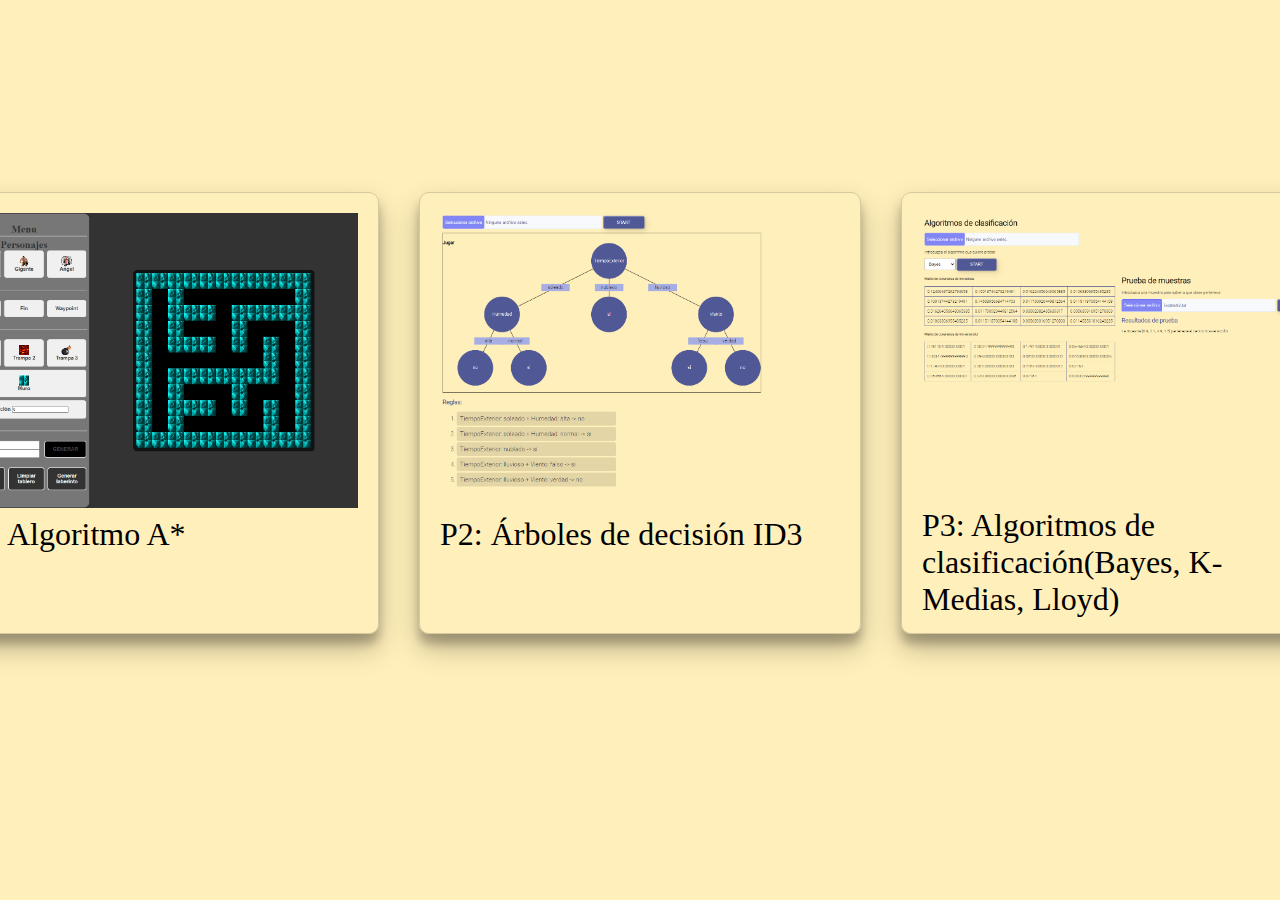
<file: index.html>
<!DOCTYPE html>
<html lang="es">
  <head>
    <meta charset="UTF-8" />
    <meta http-equiv="X-UA-Compatible" content="IE=edge" />
    <meta name="viewport" content="width=device-width, initial-scale=1.0" />
    <title>IC</title>
    <style>
      body {
        font-family: 'Consolas';
        height: 90vh;
        background: #ffefba;
        font-size: 2em;
      }
      a{
        text-decoration: none;
        color: black;
      }
      img {
        width:100%;
        object-fit: contain;
        margin: 0;
        padding: 0;
      }
      .container {
        height: 100%;
        display: flex;
        justify-content: center;
        align-items: center;
        gap: 40px;
      }
      .box {
        box-shadow: rgba(0, 0, 0, 0.25) 0px 14px 28px, rgba(0, 0, 0, 0.22) 0px 10px 10px;
        padding: 20px;
        width: 400px;
        height: 400px;
        border: 1px solid #d6c99d;
        border-radius: 10px;
        transition: all .2s ease-in-out; 
      }
      .box:hover {
        scale: 1.1;
      }
    </style>
  </head>
  <body>
    <div class="container">
        <a href="P1/Codigo">
          <div class="box">
            <img src="P1.png" alt="">
            <span>P1: Algoritmo A*</span>
        </div>
          
        </a>
        <a href="P2/Codigo/">
            <div class="box">
                <img src="P2.png" alt="">
                <span>P2: Árboles de decisión ID3</span>
            </div>
        </a>
        <a href="P3/Codigo/">
            <div class="box">
                <img src="P3.png" alt="">
                <span>P3: Algoritmos de clasificación(Bayes, K-Medias, Lloyd)</span>
            </div>
        </a>
    </div>
  </body>
</html>
</file>
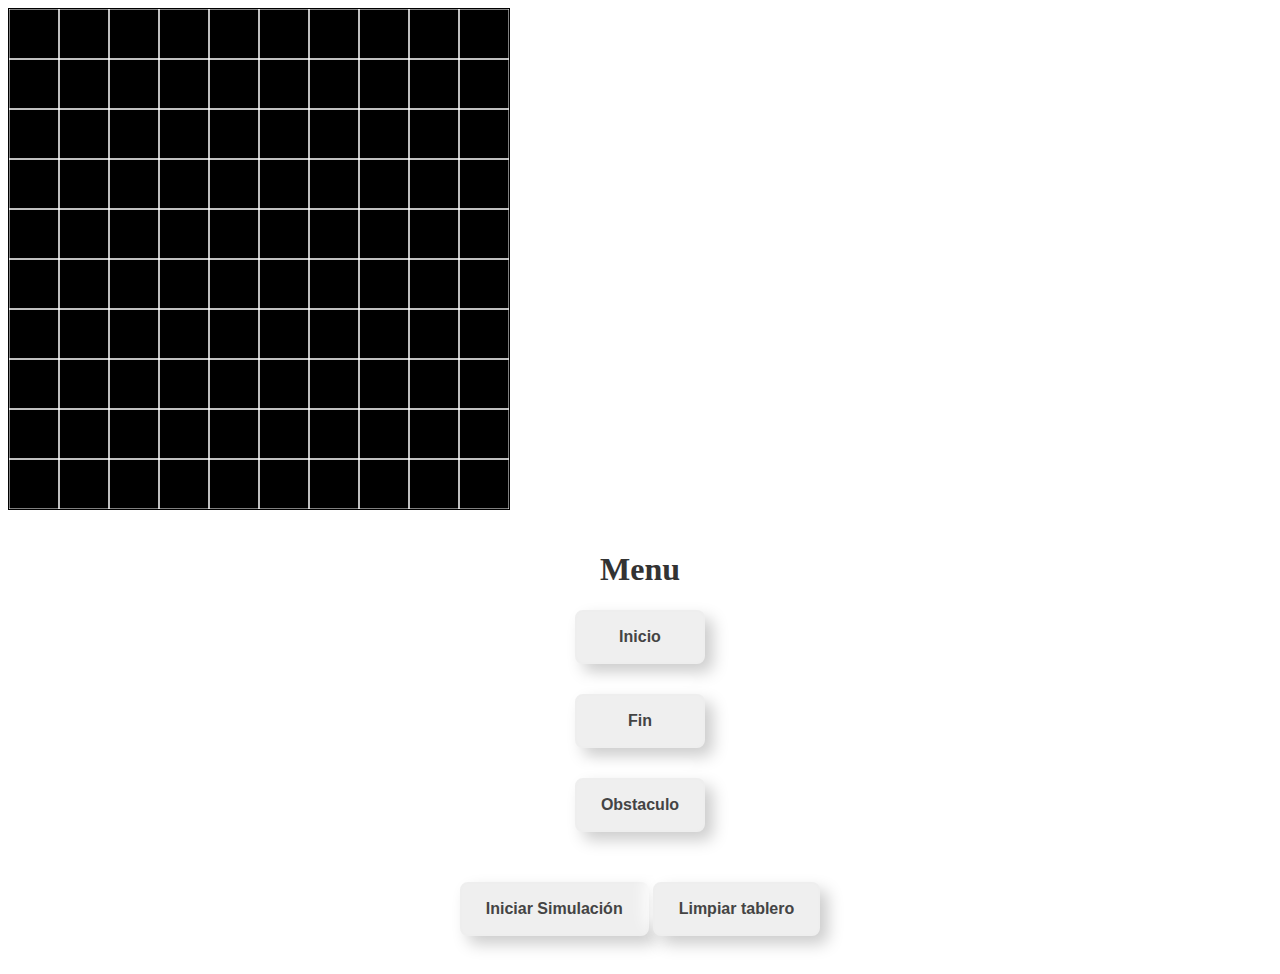
<file: P1/index.html>
<!DOCTYPE html>
<html lang="en">

<head>
    <meta charset="UTF-8">
    <meta http-equiv="X-UA-Compatible" content="IE=edge">
    <meta name="viewport" content="width=device-width, initial-scale=1.0">
    <title>Practica 1</title>
    <link rel="stylesheet" href="css/index.css">
</head>

<body>
    <div class="wrapper">
        <canvas id="canvas"></canvas>
        <div class="innerWrapper">
            <h1>Menu</h1>
            <div id="cellType" class="menu">
                <button value="START">Inicio</button>
                <button value="END">Fin</button>
                <button value="BLOCKED">Obstaculo</button>
            </div>
        </div>
        <div class="wrapperButtons">
            <button id="start">Iniciar Simulación</button>
            <button id="reset">Limpiar tablero</button>
        </div>
    </div>

    <script src="Cell.js"></script>
    <script src="script.js"></script>

</body>

</html>
</file>
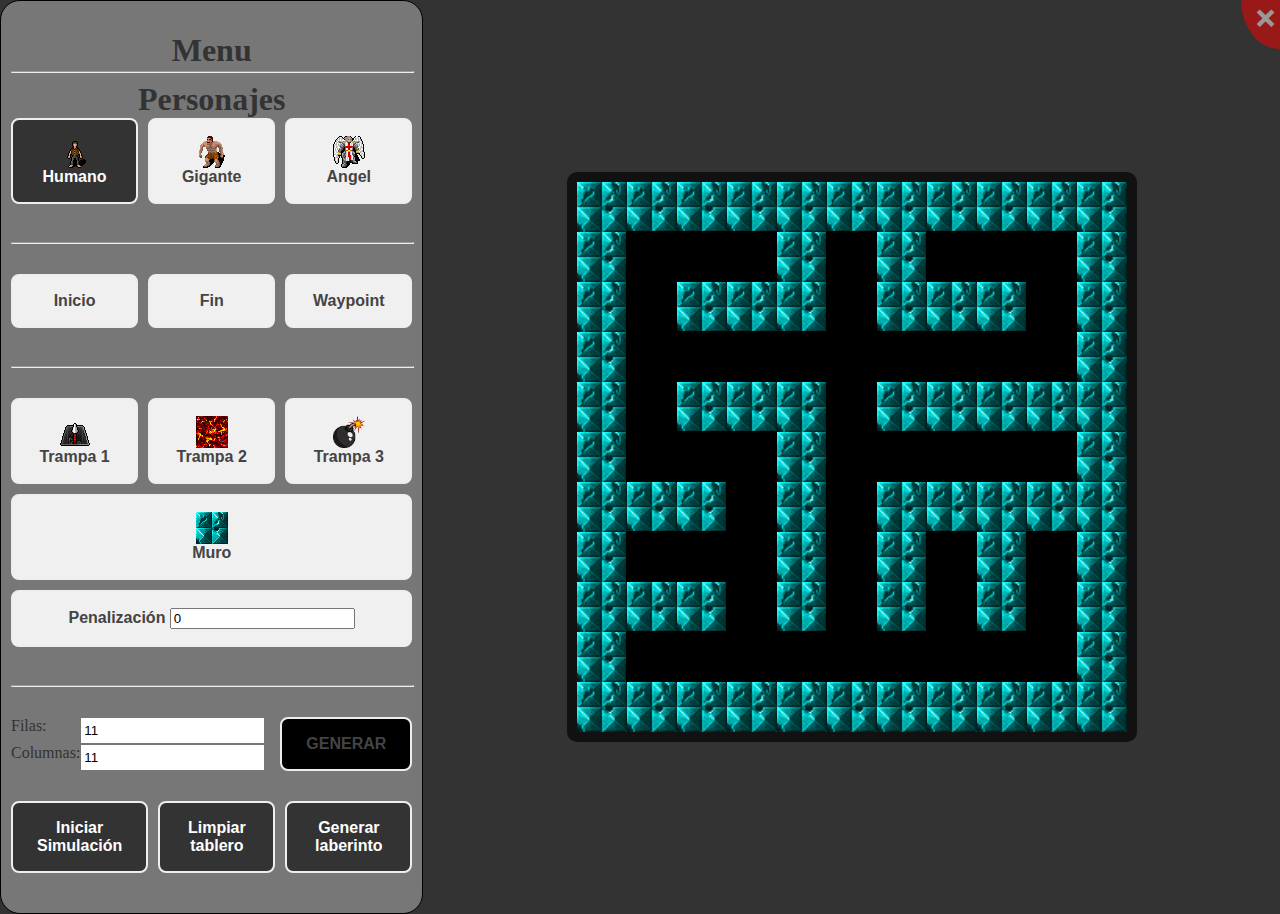
<file: P1/Codigo/index.html>
<!DOCTYPE html>
<html lang="es">

<head>
    <meta charset="UTF-8" />
    <meta http-equiv="X-UA-Compatible" content="IE=edge" />
    <meta name="viewport" content="width=device-width, initial-scale=1, maximum-scale=1" />
    <title>Practica 1</title>
    <link rel="stylesheet" href="css/index.css" />
    <link rel="stylesheet" href="../../back.css">

</head>

<body>
    <a class="sinEstilo" href="../../">
        <div type="button" id="volver">
            <span id="iconoVolver">
                &#10060;&#xfe0e;
            </span>
        </div>
    </a>
    <div class="wrapper">
        <div class="menuWrapper">
            <h1>Menu</h1>
            <hr style="width: 100%;margin-top: -20px;">
            <div id="cellType" class="menu">
                <h1 style="margin: 0;">Personajes</h1>
                <div class="selectionMenu">
                    <button class="userBtn button active" value="HUMAN">
                        <img src="./assets/human.png" width="32" height="32" style="vertical-align: middle;">
                        <br>
                        Humano
                    </button>
                    <button class="userBtn button" value="GIANT">
                        <img src="./assets/hill_giant.png" width="32" height="32" style="vertical-align: middle">
                        <br>
                        Gigante
                    </button>
                    <button class="userBtn button" value="ANGEL">
                        <img src="./assets/angel.png" width="32" height="32" style="vertical-align: middle">
                        <br>
                        Angel
                    </button>
                </div>
                <hr style="width: 100%;">
                <div style="display: grid;grid-template-columns: repeat(3,1fr);gap: 10px;">
                    <button class="cell button" data-cell-type="START">Inicio</button>
                    <button class="cell button" data-cell-type="END">Fin</button>
                    <button class="cell button" data-cell-type="WAYPOINT">Waypoint</button>
                </div>
                <hr style="width: 100%;">

                <div style="display: flex;flex-direction: column;gap: 10px;">
                    <div class="selectionMenu">
                        <button class="cell obstacleBtn button" value="SPIKES" data-cell-type="USER_BLOCKED">
                            <img src="./assets/dngn_trap_spear.png" width="32" height="32" style="vertical-align: middle;">
                            <br>
                            Trampa 1
                        </button>
                        <button class="cell obstacleBtn button" value="LAVA" data-cell-type="USER_BLOCKED">
                            <img src="./assets/lava3.png" width="32" height="32" style="vertical-align: middle">
                            <br>
                            Trampa 2
                        </button>
                        <button class="cell obstacleBtn button" value="BOMB" data-cell-type="USER_BLOCKED">
                            <img src="./assets/sprite.png" width="32" height="32" style="vertical-align: middle">
                            <br>
                        Trampa 3
                    </button>
                </div>
                
                <div style="display: flex;flex-direction: column;gap: 10px;">
                    <button class="cell obstacleBtn button" value="WALL" data-cell-type="BLOCKED">
                        <img src="./assets/crystal_wall11.png" width="32" height="32" style="vertical-align: middle;">
                        <br>
                        Muro
                    </button>
                    <button class="cell button" data-cell-type="PENALTY">
                        Penalización
                        <input id="penalty_selector" type="number" value="0" min="0">
                    </button>
                </div>
                </div>

                <hr style="width: 100%;">
                
                <div style="display: grid;grid-template-columns: 2fr 1fr 1fr">
                    <label style="width: max-content;">Filas: </label>
                    <input type="number" value="11" min="1" step="2" id="filas">
                    <label style="width: max-content;">Columnas:</label>
                    <input type="number" value="11" min="1" step="2" id="columnas">
                    <button class="button" id="generateBoard" style="background-color: black;margin-left: 15px;grid-row: 1/3;grid-column: 3;">GENERAR</button>
                </div>

                <div class="wrapperButtons">
                    <button class="button" id="start">Iniciar Simulación</button>
                    <button class="button" id="reset">Limpiar tablero</button>
                    <button class="button" id="generateMaze">Generar laberinto</button>
                </div>
            </div>
        </div>
        <canvas id="canvas"></canvas>
    </div>
    <script src="Cell.js"></script>
    <script src="Algorithm.js"></script>
    <script src="Maze.js"></script>
    <script src="Board.js"></script>
    <script src="script.js"></script>
</body>

</html>
</file>
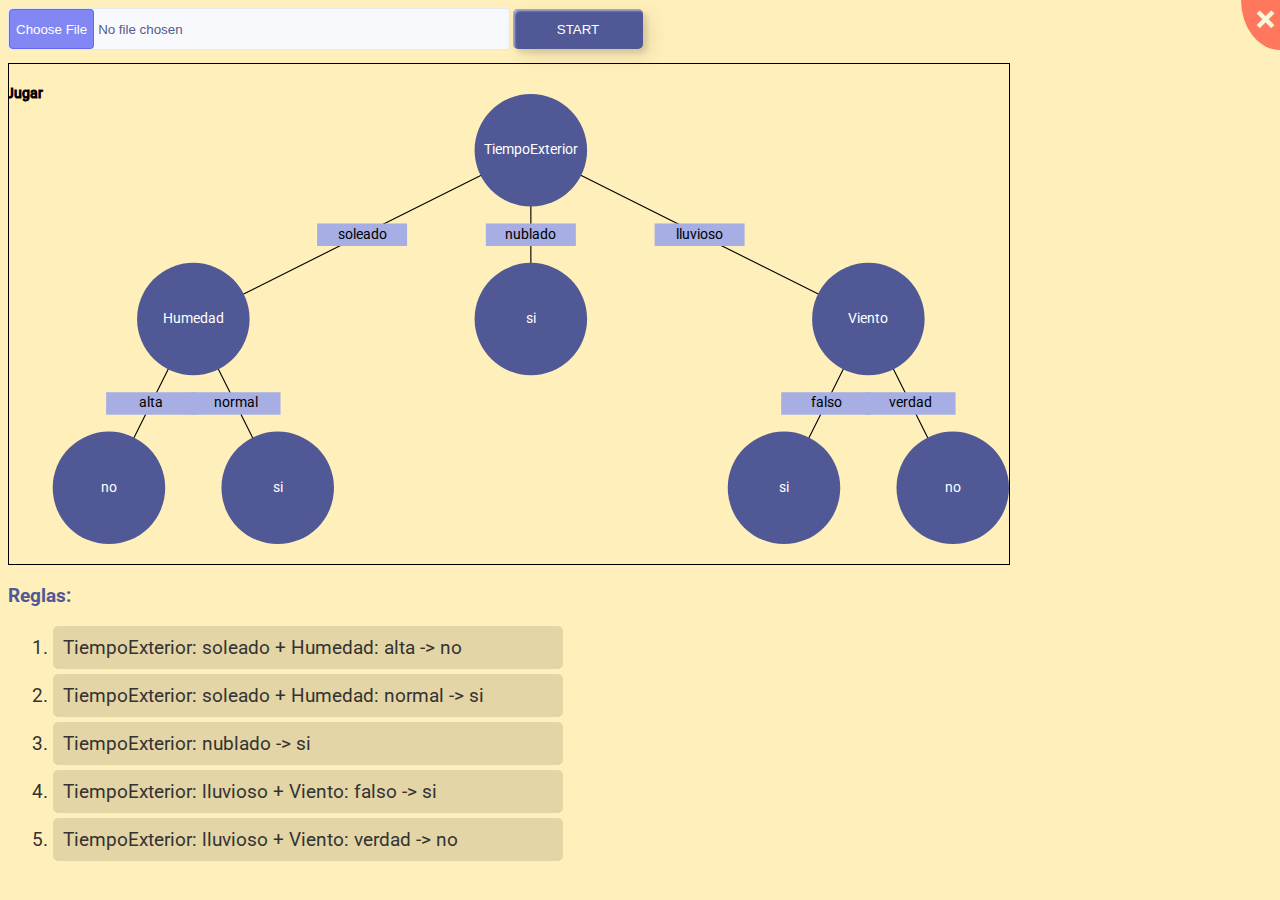
<file: P2/Codigo/index.html>
<!DOCTYPE html>
<html lang="en">

<head>
  <meta charset="UTF-8" />
  <meta http-equiv="X-UA-Compatible" content="IE=edge" />
  <meta name="viewport" content="width=device-width, initial-scale=1.0" />
  <link rel="stylesheet" href="index.css">
  <link rel="stylesheet" href="../../back.css">

  <title>Practica 2</title>
</head>

<body>
  <a class="sinEstilo" href="../../">
    <div type="button" id="volver">
        <span id="iconoVolver">
            &#10060;&#xfe0e;
        </span>
    </div>
  </a>
  <input type="file" class="input-file" id="file" />
  <button type="button" id="start" class="btn">START</button>
  <p id="salida"></p>

  <svg id="representation" viewBox="0 0 1000 1000" width="1000" height="500" style="border: 1px solid black"></svg>
  <h2>Reglas:</h2>
  <ol id="reglas"></ol>
  <script src="index.js"></script>
</body>

</html>
</file>
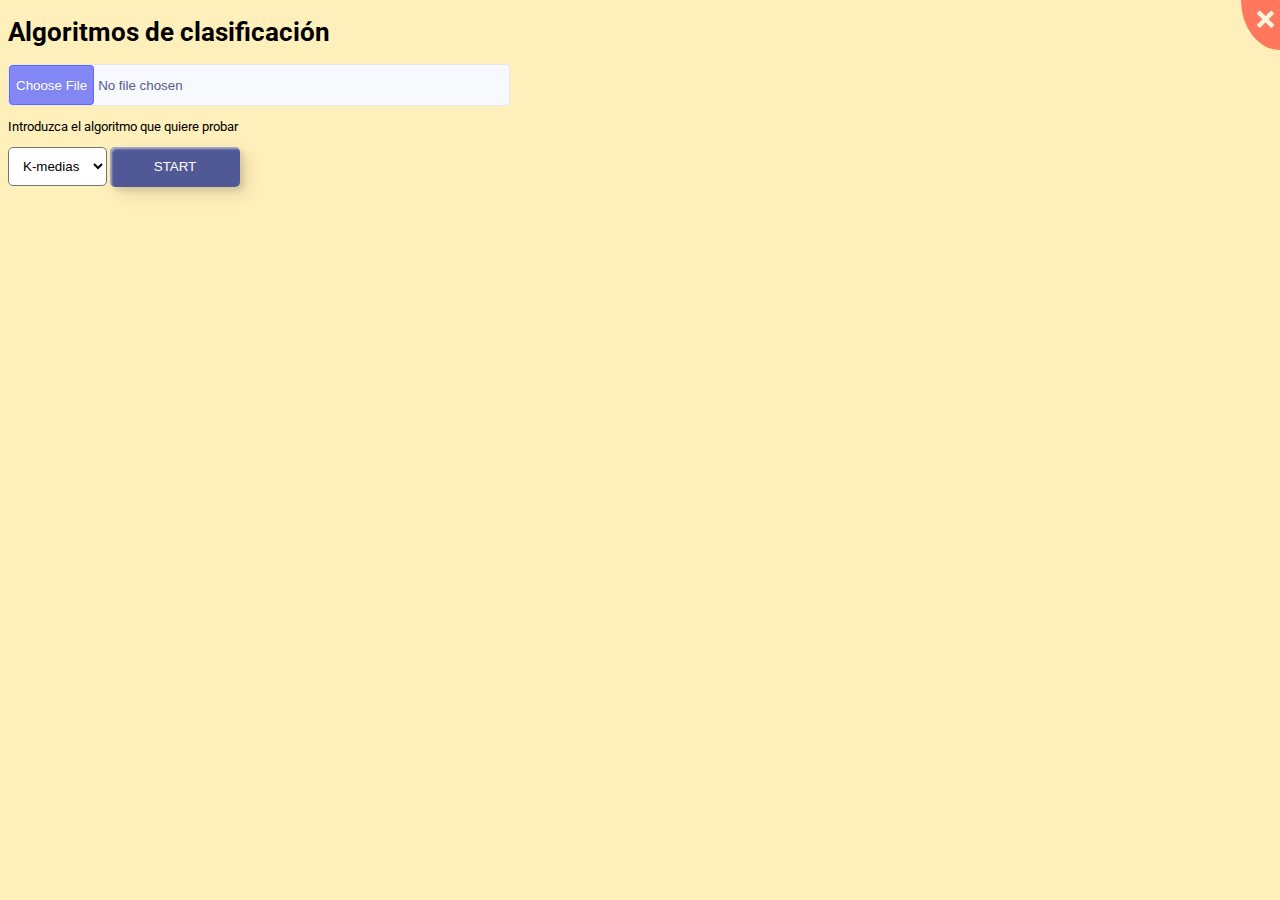
<file: P3/Codigo/index.html>
<!DOCTYPE html>
<html lang="en">

<head>
    <meta charset="UTF-8" />
    <meta http-equiv="X-UA-Compatible" content="IE=edge" />
    <meta name="viewport" content="width=device-width, initial-scale=1.0" />
    <script src="math.js" type="text/javascript"></script>
    <link rel="stylesheet" href="index.css">
    <link rel="stylesheet" href="../../back.css">
</head>

<body>
    <h1>Algoritmos de clasificación</h1>
    <a class="sinEstilo" href="../../">
        <div type="button" id="volver">
            <span id="iconoVolver">
                &#10060;&#xfe0e;
            </span>
        </div>
    </a>
    <input type="file" class="input-file" id="file" />
    <p>Introduzca el algoritmo que quiere probar</p>
    <select id="algorithm">
        <option value="0">K-medias</option>
        <option value="1">Bayes</option>
        <option value="2">Lloyd</option>
    </select>
    <button class="btn" id="start">START</button>
    <div id="content" class="d-none">
        <div id="results"></div>
        <div>
            <h1>Prueba de muestras</h1>
            <p>Introduzca una muestra para saber a que clase pertenece</p>
            <input type="file" class="input-file" id="tests" />
            <button class="btn" id="test-start">PROBAR</button>
            <h2>Resultados de prueba</h2>
            <p id="text-test"></p>
        </div>
    </div>
    <script type="text/javascript" src="index.js"></script>
</body>


</html>
</file>
<file: P1/css/index.css>
body {
    color: #333;
    text-align: center;
}

canvas {
    border: 1px solid black;
}

.wrapper {
    display: grid;
    grid-template-columns: 2;
    grid-template-rows: 2;
}

.innerWrapper {
    margin: 20px;
    grid-column: 1/2;
}

.wrapperButtons {
    display: inline;
}

button {
    font-weight: bold;
    color: #444;
    font-size: 1rem;
    padding: 1rem 1.5rem;
    margin-bottom: 30px;
    border: 2px solid #eee;
    border-radius: .5rem;
    cursor: pointer;
    transition: all 1s ease;
    box-shadow: .5rem .5rem 1rem #ccc,
        -.5rem -.5rem 1rem #fff;

}

.menu {
    display: inline-flex;
    flex-direction: column;

}


.active {
    background-color: #333;
    color: white !important;
}
</file>
<file: P1/Codigo/css/index.css>
body {
    margin: 0;
    padding: 0;
    height: 100vh;
}

body {
    color: #333;
    text-align: center;
    background-color: #333;
}

#canvas {
    align-self: center;
    border: 10px solid #111;
    border-radius: 10px;
}

.wrapper {
    display: grid;
    grid-template-columns: 1fr 3fr;
    justify-items: center;
    height: 100%;
}

.menuWrapper {
    justify-self: start;
    top: 0px;
    left: 0px;
    border: 1px solid black;
    border-radius: 20px;
    padding: 10px;
    background-color: #777;
    width: min-content;
}

.wrapperButtons {
    display: flex;
    gap: 10px;
}

.wrapperButtons > button {
    background-color: #333;
    color: white;
}

.button {
    background-color: #f0f0f0;
    font-weight: bold;
    color: #444;
    font-size: 1rem;
    padding: 1rem 1.5rem;
    border: 2px solid #eee;
    border-radius: 0.5rem;
    cursor: pointer;
    transition: all 1s ease;
   /*  box-shadow: 0.5rem 0.5rem 1rem #ccc, -0.5rem -0.5rem 1rem #fff;*/
}

button.button:hover {
    background-color: #333;
    color: white !important;
}

.menu {
    display: inline-flex;
    flex-direction: column;
}

.menu > * {
    margin-bottom: 30px;
}

.active {
    background-color: #333;
    color: white !important;
}

.selectionMenu {
    display: grid;
    grid-template-columns: 1fr 1fr 1fr;
    gap: 10px;
}

.obstacleMenu button {
    padding: 10px;
}
</file>
<file: back.css>
#volver {   
    opacity: 0.5;
    background-color: red;
    border-radius: 0% 100% 0% 100% / 0% 0% 100% 100% ;
    padding: 10px;
    border: 0;
    position: fixed;
    top: 0;
    right: 0;
    color: white;
    transition: all 0.3s ease-out;
}

#iconoVolver{
    position: relative;
    bottom: 5px;
    left: 5px;
    font-size: 25px;
}
.sinEstilo {
    text-decoration: none;
    color: black;
}

#volver:hover {
    padding: 20px;
    opacity: 1;
    scale: 1.2;
}
</file>
<file: P2/Codigo/index.css>
@import url('https://fonts.googleapis.com/css2?family=Noto+Sans+Mono&family=Roboto:wght@300&display=swap');

body {
    font-family: 'Roboto';
    font-size: 0.8rem;
    background: #FFEFBA;
}


path {
    stroke: #000;
    fill: transparent;

}

rect {
    fill: #A6AEE3;
}

circle {
    fill: #505996;
}

#reglas {
    font-size: 1.2rem;
}

li {
    max-width: 40%;
    color: #333;
    background-color: #E3D5A6;
    padding: 10px;
    margin: 5px;
    border-radius: 5px;
}

.input-file {
    background-color: #f8f9fc;
    border: 1px solid #e2e9f3;
    border-radius: 4px;
    height: 40px;
    width: 500px;
    color: #565A90;
}

.input-file::file-selector-button {
    border: none;
    border-radius: 4px;
    color: white;
    background-color: #595ef1bd;
    border: 1px solid #595ef1bd;
    height: 40px;
    cursor: pointer;
    transition: all .25s ease-in;
    cursor: pointer;
}

.input-file::file-selector-button:hover {
    background-color: #fff;
    color: #565A90;
    transition: all .25s ease-in;
}

.btn {
    width: 130px;
    height: 40px;
    color: #fff;
    border-radius: 5px;
    padding: 10px 25px;
    font-weight: 500;
    cursor: pointer;
    transition: all 0.3s ease;
    display: inline-block;
    box-shadow: inset 2px 2px 2px 0px rgba(255, 255, 255, .5),
        7px 7px 20px 0px rgba(0, 0, 0, .1),
        4px 4px 5px 0px rgba(0, 0, 0, .1);
    background: #505996;
    border: none;

}

.btn:hover {
    box-shadow: 4px 4px 6px 0 rgba(255, 255, 255, .5),
        -4px -4px 6px 0 rgba(116, 125, 136, .5),
        inset -4px -4px 6px 0 rgba(255, 255, 255, .2),
        inset 4px 4px 6px 0 rgba(0, 0, 0, .4);
}

h2 {
    color: #505996;
}
</file>
<file: P3/Codigo/index.css>
@import url('https://fonts.googleapis.com/css2?family=Noto+Sans+Mono&family=Roboto:wght@300&display=swap');

body {
    font-family: 'Roboto';
    font-size: 0.8rem;
    background: #FFEFBA;
    overflow: hidden;
}

li {
    max-width: 40%;
    color: #333;
    background-color: #E3D5A6;
    padding: 10px;
    margin: 5px;
    border-radius: 5px;
}

table {
    width: 100%;
    border-collapse: collapse;
}
th, td {
    border: 1px solid #505996;
    padding: 8px;
}

.input-file {
    background-color: #f8f9fc;
    border: 1px solid #e2e9f3;
    border-radius: 4px;
    height: 40px;
    width: 500px;
    color: #565A90;
}

.input-file::file-selector-button {
    border: none;
    border-radius: 4px;
    color: white;
    background-color: #595ef1bd;
    border: 1px solid #595ef1bd;
    height: 40px;
    cursor: pointer;
    transition: all .25s ease-in;
    cursor: pointer;
}

.input-file::file-selector-button:hover {
    background-color: #fff;
    color: #565A90;
    transition: all .25s ease-in;
}

.btn {
    width: 130px;
    height: 40px;
    color: #fff;
    border-radius: 5px;
    padding: 10px 25px;
    font-weight: 500;
    cursor: pointer;
    transition: all 0.3s ease;
    display: inline-block;
    box-shadow: inset 2px 2px 2px 0px rgba(255, 255, 255, .5),
        7px 7px 20px 0px rgba(0, 0, 0, .1),
        4px 4px 5px 0px rgba(0, 0, 0, .1);
    background: #505996;
    border: none;

}

.btn:hover {
    box-shadow: 4px 4px 6px 0 rgba(255, 255, 255, .5),
        -4px -4px 6px 0 rgba(116, 125, 136, .5),
        inset -4px -4px 6px 0 rgba(255, 255, 255, .2),
        inset 4px 4px 6px 0 rgba(0, 0, 0, .4);
}

h2 {
    color: #505996;
}

.d-none {
    display: none;
}

#results {
    max-width: 50%;
    max-height: 500px;
    overflow: auto;
}
#results div {
    margin-top: 20px;
}
.d-block {
    display: flex;
    flex-direction: row;
    gap: 20px;
}

#algorithm {
    padding: 10px;
    border-radius: 5px;
    background-color: #fff;

}
</file>
